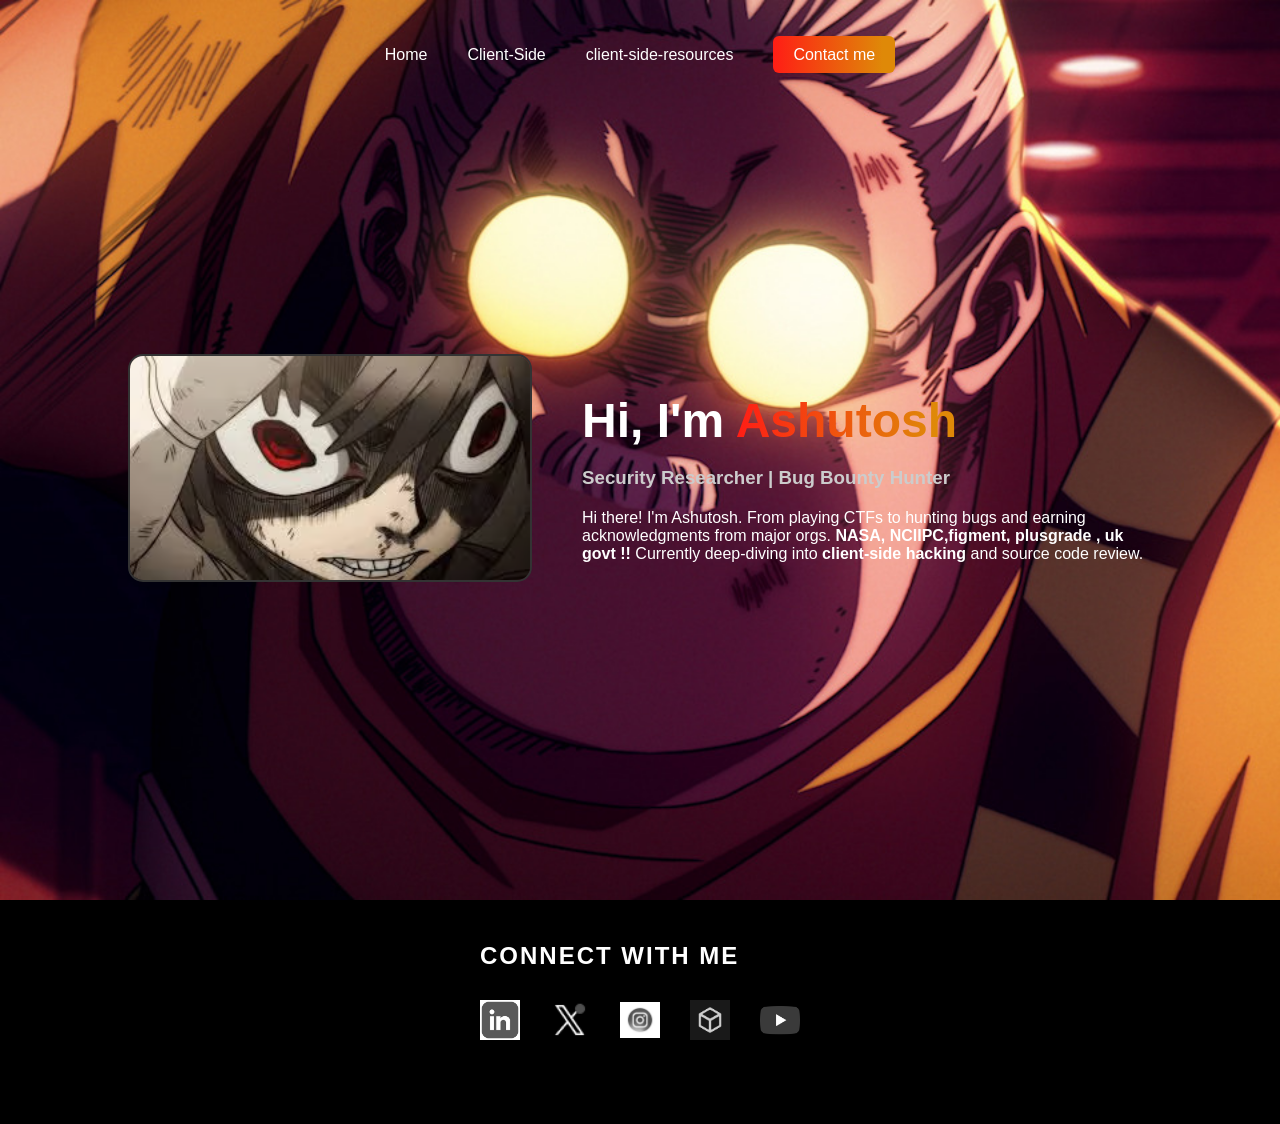
<file: index.html>
<!DOCTYPE html>
<html lang="en">
<head>
    <meta charset="UTF-8">
    <meta name="viewport" content="width=device-width, initial-scale=1.0">
    <link rel="stylesheet" href="dinner.css">
    <title>itsmeashu | Portfolio</title>
</head>
<body>

    <nav>
        <ul class="nav-links">
            <li><a href="index.html">Home</a></li>
            <li><a href="cs.html">Client-Side</a></li>
            <li><a href="client-side-resources.html">client-side-resources</a></li>
            <li><a href="#contact" class="contact">Contact me</a></li>
        </ul>
    </nav>

    <header id="home" class="hero">
        <div class="hero-container">
            <div class="hero-img">
                <img src="anime1.png" alt="Ashutosh">
            </div>
            <div class="hero-text">
                <h1>Hi, I'm <span class="gradient-text">Ashutosh</span></h1>
                <h3>Security Researcher | Bug Bounty Hunter</h3>
                <p>
                    Hi there! I'm Ashutosh. From playing CTFs to hunting bugs and earning acknowledgments from major orgs. <strong>NASA, NCIIPC,figment, plusgrade , uk govt !!</strong> 
                    Currently deep-diving into <strong>client-side hacking</strong> and source code review.
                </p>
            </div>
        </div>
    </header>
    


<footer>
        <section id="contact" >
        <div class="container-center-stuff">
            <h4>Connect With Me</h4>
            <div class="social-icons">
                <a href="https://www.linkedin.com/in/ashutosh-munde/" target="_blank"><img src="linkedin.png" alt="LinkedIn"></a>
                <a href="https://x.com/6173687561646d6" target="_blank"><img src="twitter.png" alt="Twitter"></a>
                <a href="https://www.instagram.com/itemeash/" target="_blank"><img src="instagram.png" alt="Instagram"></a>
                <a href="https://app.hackthebox.com/users/1570452" target="_blank"><img src="hackthebox.png" alt="HTB"></a>
                <a href="https://www.youtube.com/@0x16x16" target="_blank"><img src="youtube.png" alt="YouTube"></a>
            </div>
        </div>
    </section>
</footer>

</body>
</html>
</file>
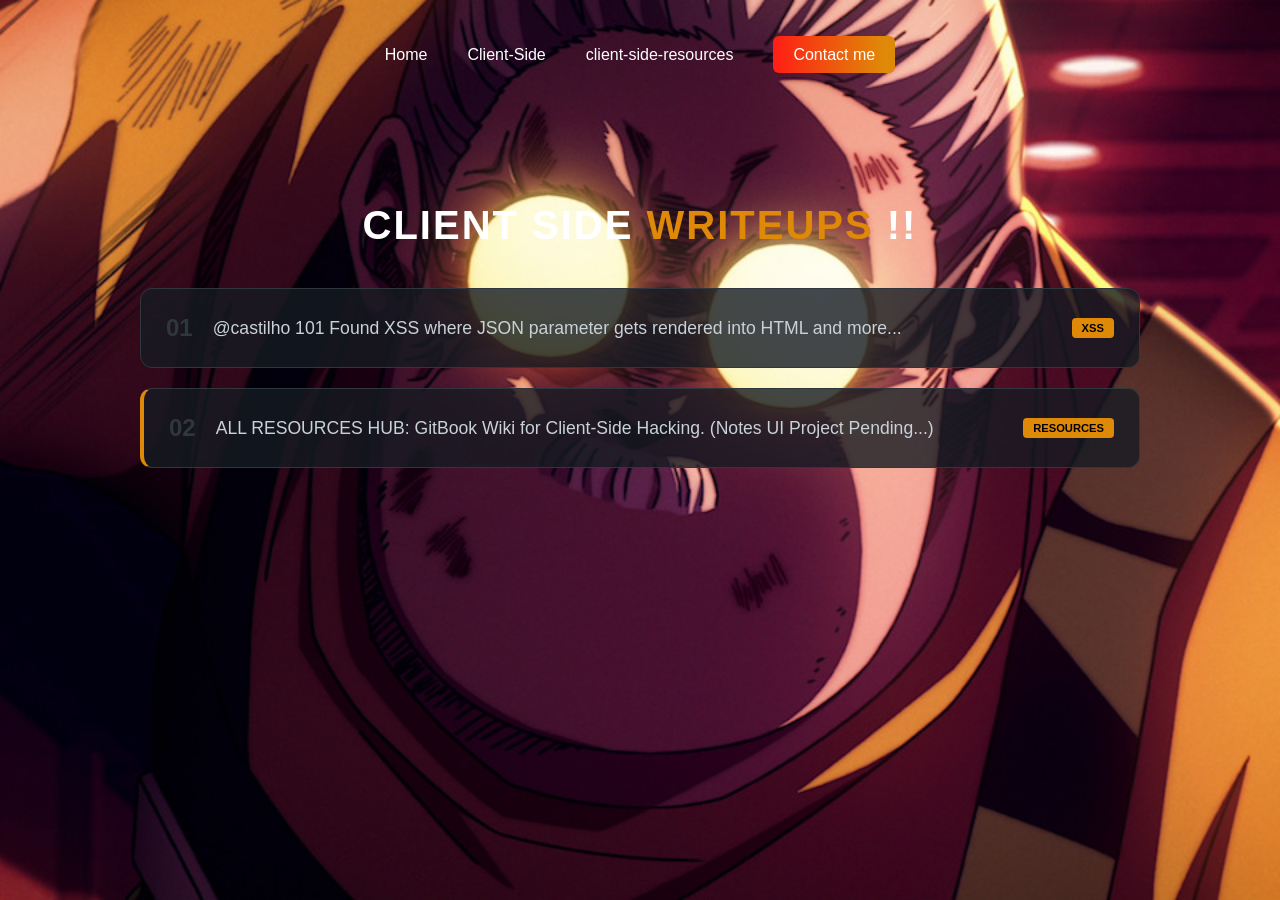
<file: client-side-resources.html>
<!DOCTYPE html>
<html lang="en">
<head>
    <meta charset="UTF-8">
    <meta name="viewport" content="width=device-width, initial-scale=1.0">
    <link rel="stylesheet" href="dinner.css">
    <title>Client Side Stuff | itsmeashu</title>
</head>
<body>

    <nav>
        <ul class="nav-links">
            <li><a href="index.html">Home</a></li>
            <li><a href="cs.html">Client-Side</a></li>
            <li><a href="client-side-resources.html">client-side-resources</a></li>
            <li><a href="index.html#contact" class="contact">Contact me</a></li> 
        </ul>
    </nav>

<section class="client-side-writeups"> 
    <div class="writeups-header">
        <h1>CLIENT SIDE <span>WRITEUPS</span> !!</h1>
    </div>
    
    <div class="writeups-container">
        <a href="https://castilho.sh/scream-until-escalates#431-status-code" target="_blank" class="writeup-card">
            <span class="card-number">01</span>
            <p>@castilho 101 Found XSS where JSON parameter gets rendered into HTML and more...</p>
            <div class="card-tag">XSS</div>
        </a>

        <a href="https://ashutosh-munde.gitbook.io/15xa5hu/welcome-to-real-game-client-side-hacking/client-side-hacking-writeupps-very-imp" target="_blank" class="writeup-card highlight">
            <span class="card-number">02</span>
            <p>ALL RESOURCES HUB: GitBook Wiki for Client-Side Hacking. (Notes UI Project Pending...)</p>
            <div class="card-tag">Resources</div>
        </a>
    </div>
</section>
 

</body>

</html>
</file>
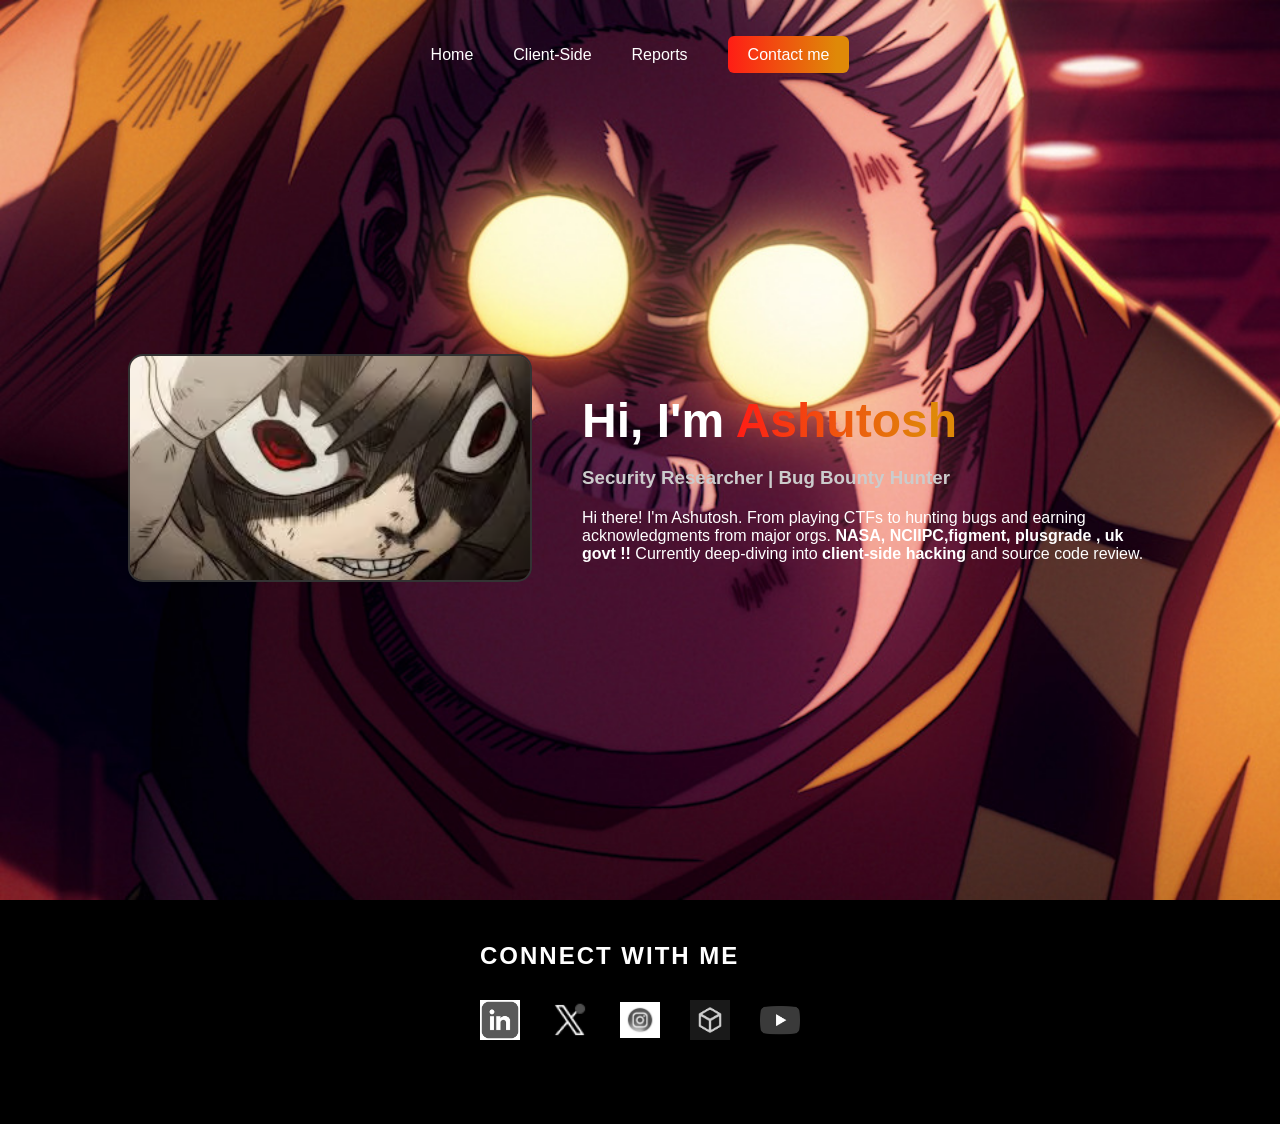
<file: companyweb.html>
<!DOCTYPE html>
<html lang="en">
<head>
    <meta charset="UTF-8">
    <meta name="viewport" content="width=device-width, initial-scale=1.0">
    <link rel="stylesheet" href="dinner.css">
    <title>itsmeashu | Portfolio</title>
</head>
<body>

    <nav>
        <ul class="nav-links">
            <li><a href="#home">Home</a></li>
            <li><a href="/Client-side.html">Client-Side</a></li>
            <li><a href="#projects">Reports</a></li>
            <li><a href="#contact" class="contact">Contact me</a></li> 
        </ul>
    </nav>

    <header id="home" class="hero">
        <div class="hero-container">
            <div class="hero-img">
                <img src="anime1.png" alt="Ashutosh">
            </div>
            <div class="hero-text">
                <h1>Hi, I'm <span class="gradient-text">Ashutosh</span></h1>
                <h3>Security Researcher | Bug Bounty Hunter</h3>
                <p>
                    Hi there! I'm Ashutosh. From playing CTFs to hunting bugs and earning acknowledgments from major orgs. <strong>NASA, NCIIPC,figment, plusgrade , uk govt !!</strong> 
                    Currently deep-diving into <strong>client-side hacking</strong> and source code review.
                </p>
            </div>
        </div>
    </header>
    


<footer>
        <section id="contact" >
        <div class="container-center-stuff">
            <h4>Connect With Me</h4>
            <div class="social-icons">
                <a href="https://www.linkedin.com/in/ashutosh-munde/" target="_blank"><img src="linkedin.png" alt="LinkedIn"></a>
                <a href="https://x.com/6173687561646d6" target="_blank"><img src="twitter.png" alt="Twitter"></a>
                <a href="https://www.instagram.com/itemeash/" target="_blank"><img src="instagram.png" alt="Instagram"></a>
                <a href="https://app.hackthebox.com/users/1570452" target="_blank"><img src="hackthebox.png" alt="HTB"></a>
                <a href="https://www.youtube.com/@0x16x16" target="_blank"><img src="youtube.png" alt="YouTube"></a>
            </div>
        </div>
    </section>
</footer>

</body>
</html>
</file>
<file: dinner.css>
/* --- MOBILE RESPONSIVE FIX --- */

@media (max-width: 768px) {
    /* 1. Navbar: Links ko row ki jagah stack ya wrap karo */
    .nav-links {
        gap: 15px;
        padding: 20px 10px;
        flex-wrap: wrap; /* Links niche shift ho jayenge agar jagah nahi hogi */
    }

    .nav-links a {
        font-size: 14px;
    }

    .contact {
        padding: 8px 15px;
    }

    /* 2. Hero Section: Side-by-side ko Vertical kar do */
    .hero {
        padding: 40px 5%;
    }

    .hero-container {
        flex-direction: column; /* Image upar, Text niche */
        text-align: center;
        gap: 30px;
    }

    .hero-img img {
        width: 80%; /* Mobile screen ke hisaab se auto-size */
        max-width: 300px;
    }

    .hero-text {
        text-align: center;
    }

    .hero-text h1 {
        font-size: 2rem; /* Chota font mobile ke liye */
    }

    /* 3. Research/Blog Content: Stack vertically */
    .research-content, .writeup-card {
        flex-direction: column;
        text-align: center;
        padding: 20px;
    }

    .research-img {
        width: 120px;
        margin: 0 auto;
    }

    /* 4. Background Image Fix for Android */
    body {
        background-attachment: scroll; /* Android chrome fixed background mein lag karta hai */
    }

    /* 5. Social Icons */
    .social-icons {
        gap: 15px;
        flex-wrap: wrap;
    }
}

body {
    background-color: black;
    margin: 0;
    color: white;
    font-family: 'Segoe UI', sans-serif;
}

/* Navbar Fix */
.nav-links {
    display: flex;
    gap: 40px;
    justify-content: center;
    align-items: center;
    padding: 30px 0;
    list-style: none;
}

.nav-links a {
    color: white;
    text-decoration: none;
    font-weight: 500;
}

/* This targets the links inside your nav-links */
.nav-links a {
    transition: 0.3s; /* This makes the color change smooth, not instant */
}

/* This is the magic part for the hover */
.nav-links a:hover {
    background: linear-gradient(270deg, #DF8908 10%, #ff1d15 100%);
    -webkit-background-clip: text; /* Clips the gradient to the text only */
    -webkit-text-fill-color: transparent; /* Makes the original white color disappear */
    transform: translateY(-2px); /* Optional: makes the link pop up slightly */
}

/* We don't want the gradient effect on the "Contact me" button because it's already a solid button */
.nav-links a.contact:hover {
    -webkit-text-fill-color: white; /* Keeps the text white on the button */
    opacity: 0.9; /* Makes the button slightly fade when hovered */
}

/* 1. This handles the Home, Client-Side, and Reports links */
.nav-links a:not(.contact):hover {
    background: linear-gradient(270deg, #DF8908 10%, #ff1d15 100%);
    -webkit-background-clip: text;
    -webkit-text-fill-color: transparent;
    transition: 0.3s;
}

/* 2. This handles the "Contact me" button specifically */
.nav-links a.contact:hover {
    background: linear-gradient(270deg, #ff1d15 10%, #DF8908 100%); /* Flips the gradient direction */
    -webkit-text-fill-color: white; /* Forces text to stay white */
    opacity: 1; /* Ensures it doesn't fade out */
    transform: scale(1.05); /* Makes the button grow slightly instead of disappearing */
    transition: 0.3s;
}
.contact {
    background: linear-gradient(270deg, #DF8908 10%, #ff1d15 100%);
    padding: 10px 20px;
    border-radius: 6px;
}

/* Gradient Text Effect */
.gradient-text {
    background: linear-gradient(270deg, #DF8908 10%, #ff1d15 100%);
    -webkit-background-clip: text;
    -webkit-text-fill-color: transparent;
}

/* --- THE SIDE-BY-SIDE FIX --- */

.hero {
    display: flex;
    justify-content: center;
    align-items: center;
    min-height: 80vh; /* Adjust height based on screen */
    padding: 0 10%;   /* Proper spacing from sides */
}

.hero-container {
    display: flex;       /* This puts items in a row */
    align-items: center; /* Aligns them vertically in the center */
    gap: 50px;       /* Space between image and text */
    max-width: 1100px;
}

.hero-img img {
    width: 400px;
    border-radius: 15px;
    border: 2px solid #333;
    /* This makes the glow appear smoothly */
    transition: transform 0.3s ease, filter 0.3s ease; 
}

.hero-img img:hover {
    transform: scale(1.02); /* Makes the image pop out slightly */
    
    /* This creates the Yellow to Red glow effect */
    /* Syntax: drop-shadow(offset-x offset-y blur-radius color) */
    filter: drop-shadow(0 0 15px #DF8908) drop-shadow(0 0 30px #ff1d15);
}

.hero-text {
    max-width: 600px;    /* Keeps text from stretching too wide */
    text-align: left;    /* Ensures text stays aligned left */
}

.hero-text h1 {
    font-size: 3rem;
    margin-bottom: 10px;
}

.hero-text h3 {
    color: #ccc;
    margin-bottom: 20px;
}


.hero-text:hover {
    background: linear-gradient(270deg, #DF8908 10%, #ff1d15 100%);
    -webkit-background-clip: text; /* Clips the gradient to the text only */
    -webkit-text-fill-color: transparent; /* Makes the original white color disappear */
    transform: translateY(-2px); /* Optional: makes the link pop up slightly */
}

.research-content {
    display: flex;         /* Puts image and text in a row */
    align-items: center;   /* Centers them vertically */
    gap: 20px;             /* Space between image and text */
    background: #111;      /* Dark background for the box */
    padding: 20px;
    border-radius: 10px;
    margin-top: 40px;
}
.research-content {
    display: flex;         /* Puts image and text in a row */
    align-items: center;   /* Centers them vertically */
    gap: 20px;             /* Space between image and text */
    background: #111;      /* Dark background for the box */
    padding: 20px;
    border-radius: 10px;
    margin-top: 40px;
}

#contact {
    display: flex;
    flex-direction: column; /* This stacks the "Connect With Me" text ON TOP of the icons */
    justify-content: center; /* Centers vertically */
    align-items: center;     /* Centers horizontally */
    padding: 80px 0;         /* Gives the section some breathing room */  /* Keeps it dark */
}

.container-center-stuff h4 {
    font-size: 24px;
    margin-bottom: 30px;
    color: white;
    letter-spacing: 2px;
    text-transform: uppercase;
    
}

.social-icons {
    display: flex;
    gap: 30px;              /* Equal space between each icon */
    justify-content: center;
    align-items: center;
}

.social-icons img {
    width: 40px;            /* Set a uniform size for all icons */
    transition: 0.4s ease;  /* Smooth transition for the hover effect */
    filter: grayscale(100%); /* Makes them look "stealthy" until hovered */
}


.social-icons img:hover {
    filter: grayscale(0%);  /* Brings back the original color */
    transform: scale(1.3);   /* Makes the icon grow slightly */
    filter: drop-shadow(0 0 10px #ff1d15); /* Adds a red neon glow */
}

.container-center-stuff h4:hover{
background: linear-gradient(270deg, #DF8908 10%, #ff1d15 100%);
    -webkit-background-clip: text; /* Clips the gradient to the text only */
    -webkit-text-fill-color: transparent; /* Makes the original white color disappear */
    transform: translateY(-2px); /* Optional: makes the link pop up slightly */
}
@keyframes pulseGlow {
    0% { filter: drop-shadow(0 0 30px rgb(75, 128, 0)); }
    50% { filter: drop-shadow(0 0 40px #ff1d15); }
    100% { filter: drop-shadow(0 0 50px Yellow); }
}

.hero-img img:hover {
    animation: pulseGlow 1.5s infinite ease-in-out;
}

/* Container for the page content */
.container {
    padding: 60px 10%;
    max-width: 1100px;
    margin: 0 auto;
}

/* Page Title Styling */
.section-title {
    text-align: center;
    font-size: 2.5rem;
    margin-bottom: 50px;
}

/* --- BLOG CARD STYLE --- */
.blog-card {
    background: #161b22; /* Slightly lighter than pure black */
    padding: 40px;
    border-radius: 15px;
    border: 1px solid #30363d;
    text-align: center;
    margin-bottom: 40px;
    transition: transform 0.3s ease;
}

.blog-card:hover {
    transform: translateY(-5px);
    border-color: #DF8908; /* Glows on hover */
}

.blog-link {
    font-size: 1.8rem;
    color: #58a6ff;
    text-decoration: none;
    font-weight: bold;
    display: block;
    margin-bottom: 15px;
}

.solution-btn {
    display: inline-block;
    margin-top: 20px;
    padding: 12px 25px;
    background: linear-gradient(270deg, #DF8908, #ff1d15);
    color: white;
    text-decoration: none;
    border-radius: 8px;
    font-weight: bold;
}


.research-content {
    display: flex;         /* Image on left, text on right */
    align-items: center;   /* Center them vertically */
    gap: 30px;
    background: #0d1117;
    padding: 25px;
    border-radius: 12px;
    border-left: 5px solid #ff1d15; /* Cool accent border */
}

.research-img {
    width: 150px;
    border-radius: 10px;
    transition: 0.3s;
}

.research-img:hover {
    filter: drop-shadow(0 0 10px #DF8908);
}

.research-text p {
    font-size: 1.2rem;
    margin-bottom: 10px;
    color: #c9d1d9;
}

.research-text a {
    color: #58a6ff;
    text-decoration: none;
    font-weight: bold;
}

.research-text a:hover {
    text-decoration: underline;
}


body {
    /* 1. Image ka path */
    background-image: url('sakamoto.webp'); 

    /* 2. Image ko stretch hone se bachata hai aur poora area cover karta hai */
    background-size: cover; 

    /* 3. Image ko center mein rakhta hai */
    background-position: center; 

    /* 4. Image ko repeat hone se rokta hai agar screen badi ho */
    background-repeat: no-repeat; 

    /* 5. Scroll karne par image peeche fix rahegi (Optional, looks pro) */
    background-attachment: fixed; 
}

 .wow{
    /* 1. Image ka path */
    background-image: url('jj.avif'); 

    /* 2. Image ko stretch hone se bachata hai aur poora area cover karta hai */
    background-size: cover; 

    /* 3. Image ko center mein rakhta hai */
    background-position: center; 

    /* 4. Image ko repeat hone se rokta hai agar screen badi ho */
    background-repeat: no-repeat; 

    /* 5. Scroll karne par image peeche fix rahegi (Optional, looks pro) */
    background-attachment: fixed; 
}
/* Section Container */
.client-side-writeups {
    padding: 60px 20px;
    max-width: 1000px;
    margin: 0 auto;
    text-align: center;
}

.writeups-header h1 {
    font-size: 2.5rem;
    margin-bottom: 40px;
    letter-spacing: 2px;
}

.writeups-header span {
    color: #DF8908; /*  theme orange color ;) flag{666c61677b6c65747320636f6e6e6563742021217d} */
}

/* Flexbox Layout for Cards */
.writeups-container {
    display: flex;
    flex-direction: column;
    gap: 20px;
}

/* Writeup Card Styling */
.writeup-card {
    background: rgba(22, 27, 34, 0.8); /* Semi-transparent dark */
    border: 1px solid #30363d;
    padding: 25px;
    border-radius: 12px;
    text-decoration: none;
    color: #c9d1d9;
    display: flex;
    align-items: center;
    gap: 20px;
    transition: all 0.3s ease;
    text-align: left;
    position: relative;
    overflow: hidden;
}

/* Hover Effect */
.writeup-card:hover {
    transform: translateX(10px);
    border-color: #DF8908;
    background: #1c2128;
    box-shadow: 0 0 20px rgba(223, 137, 8, 0.2);
}

.card-number {
    font-size: 1.5rem;
    font-weight: bold;
    color: #30363d;
}

.writeup-card:hover .card-number {
    color: #DF8908;
}

.writeup-card p {
    flex: 1;
    font-size: 1.1rem;
    margin: 0;
}

/* Small Tag on the right */
.card-tag {
    font-size: 0.7rem;
    background: #DF8908;
    color: black;
    padding: 4px 10px;
    border-radius: 4px;
    font-weight: bold;
    text-transform: uppercase;
}

/* Special Highlight for the GitBook Link */
.writeup-card.highlight {
    border-left: 4px solid #DF8908;
}
</file>
